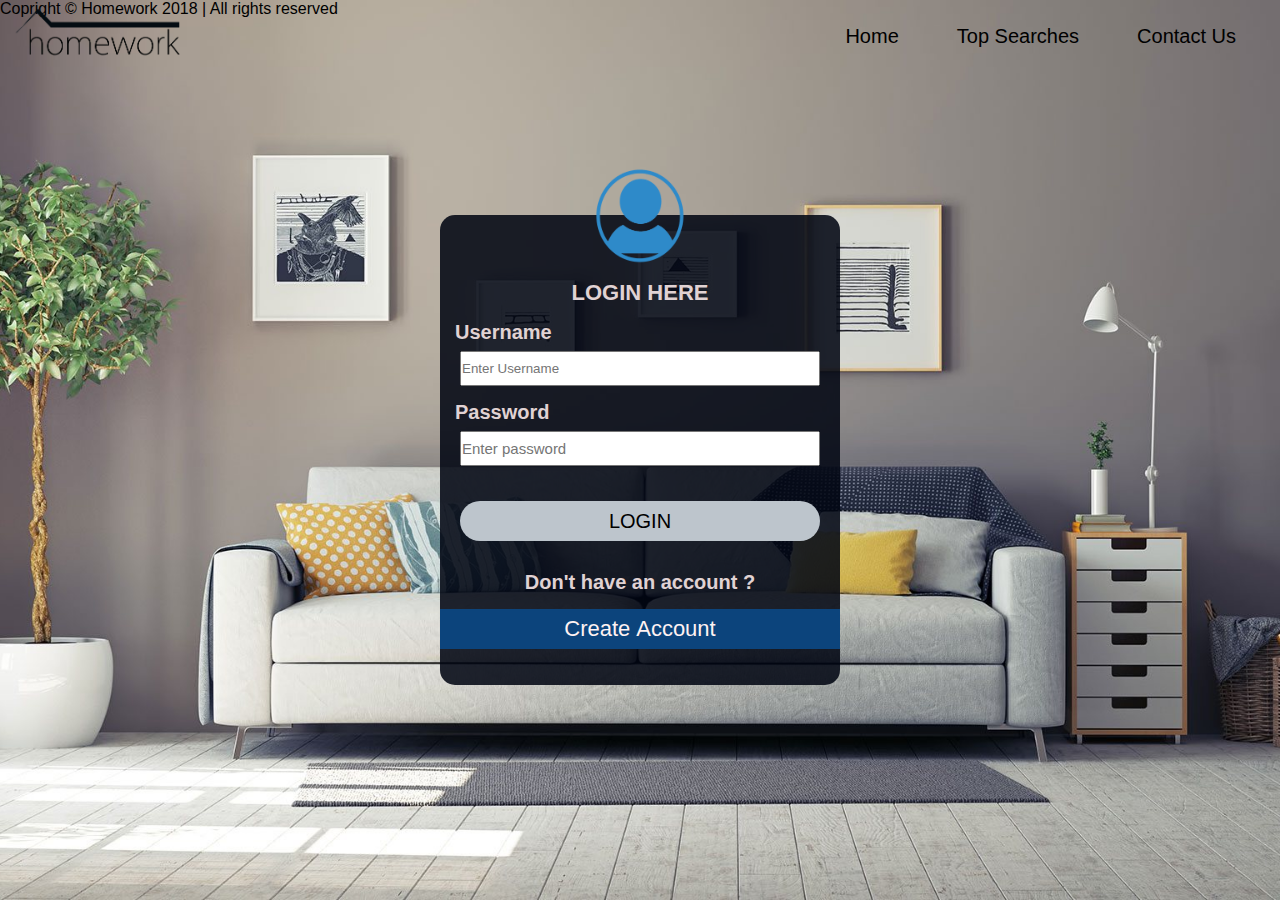
<file: Documents/Homework/HWW/login.html>
<!DOCTYPE html>
<html lang="en">

<head>
    <meta charset="UTF-8">
    <title>HomeWork | Login</title>

    <link rel="stylesheet" href="css/font-awesome.min.css">
    <link rel="stylesheet" href="css/style.css">
    <link rel="stylesheet" href="css/login.css">


</head>

<body>


    <header>
        <a href="index.php" id="page_name"><img src="images/smpl.png" alt=""></a>
        <nav>

            <ul>
                <li><a href="index.html">Home</a></li>
                <li><a href="index.html#topsec">Top Searches</a></li>
                <li><a href="#">Contact Us</a></li>
            </ul>

        </nav>

    </header>

    <div class="loginbox">
        <img src="images/no_user.png" class="home">



        <h1>LOGIN HERE</h1>
        <form action="login.php" method="post">
            <p>Username</p>
            <input type="text" name="name" placeholder="Enter Username">

            <p>Password</p>
            <input type="password" name="pass" placeholder="Enter password">



            <input type="submit" name="login" value="LOGIN">

            <p class="dont">Don't have an account ?</p>
            <a href="register.html">Create Account</a>

        </form>
    </div>



    <footer>
        <p>Copright &copy; Homework 2018 | All rights reserved</p>
    </footer>

</body>

</html>
</file>
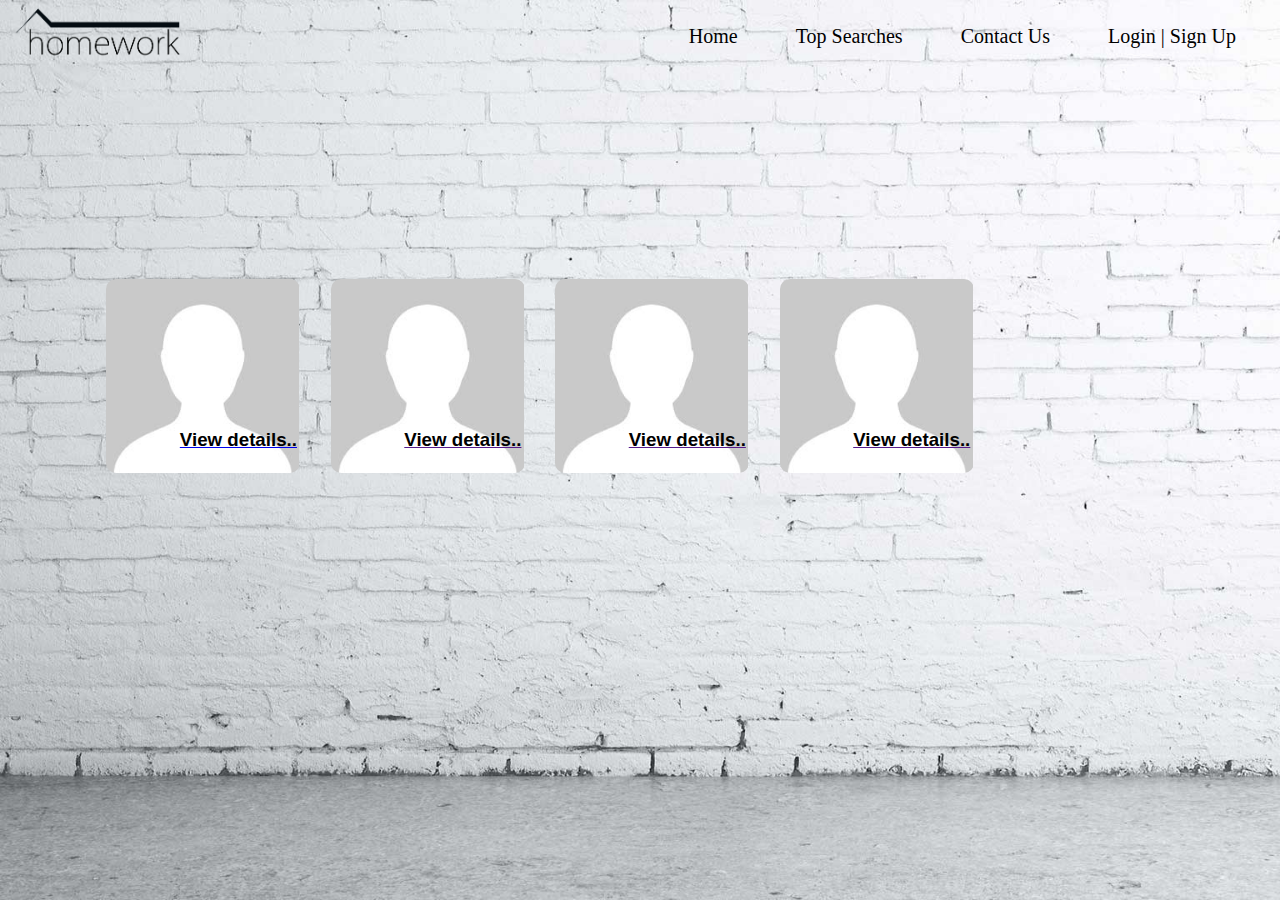
<file: Documents/Homework/HWW/profile.html>
<!DOCTYPE html>
<html lang="en">

<head>
    <meta charset="UTF-8">
    <title>HomeWork | Home</title>

    <link rel="stylesheet" href="css/font-awesome.min.css">
    <link rel="stylesheet" href="css/style.css">
     <link rel="stylesheet" href="css/profile.css">


</head>
    

<body>


    <div class="landing">

        

       <section class="sect1" >
                
     
                <div id="content">
                    <li>
                        <div class="xop-box xop-1">
                        <a href="user.html"><h3 id="ab">View details..</h3></a></div></li>
                     <li>
                        <div class="xop-box xop-2"> <a href=""><h3 id="ab">View details..</h3></a></div></li>
                     <li>
                        <div class="xop-box xop-3"> <a href=""><h3 id="ab">View details..</h3></a></div></li>
                     <li>
                        <div class="xop-box xop-4"> <a href=""><h3 id="ab">View details..</h3></a></div></li>
                     <li>
                        <div class="xop-box xop-5"></div></li>
                    <li>
                        <div class="xop-box xop-6"></div>
                     <li>
                        <div class="xop-box xop-7"></div></li>
                     <li>
                        <div class="xop-box xop-8"></div>
    </div>
        
        </section></div>
    

    <header>
        <a href="index.html" id="page_name"><img src="images/smpl.png" alt=""></a>
        <nav>

            <ul>
                <li><a href="index.html">Home</a></li>
                <li><a href="#topsec">Top Searches</a></li>
                <li><a href="#">Contact Us</a></li>
                <li><a href="login.html">Login | Sign Up</a></li>
            </ul>

        </nav>

    </header>

    


    

</body>

</html>
</file>
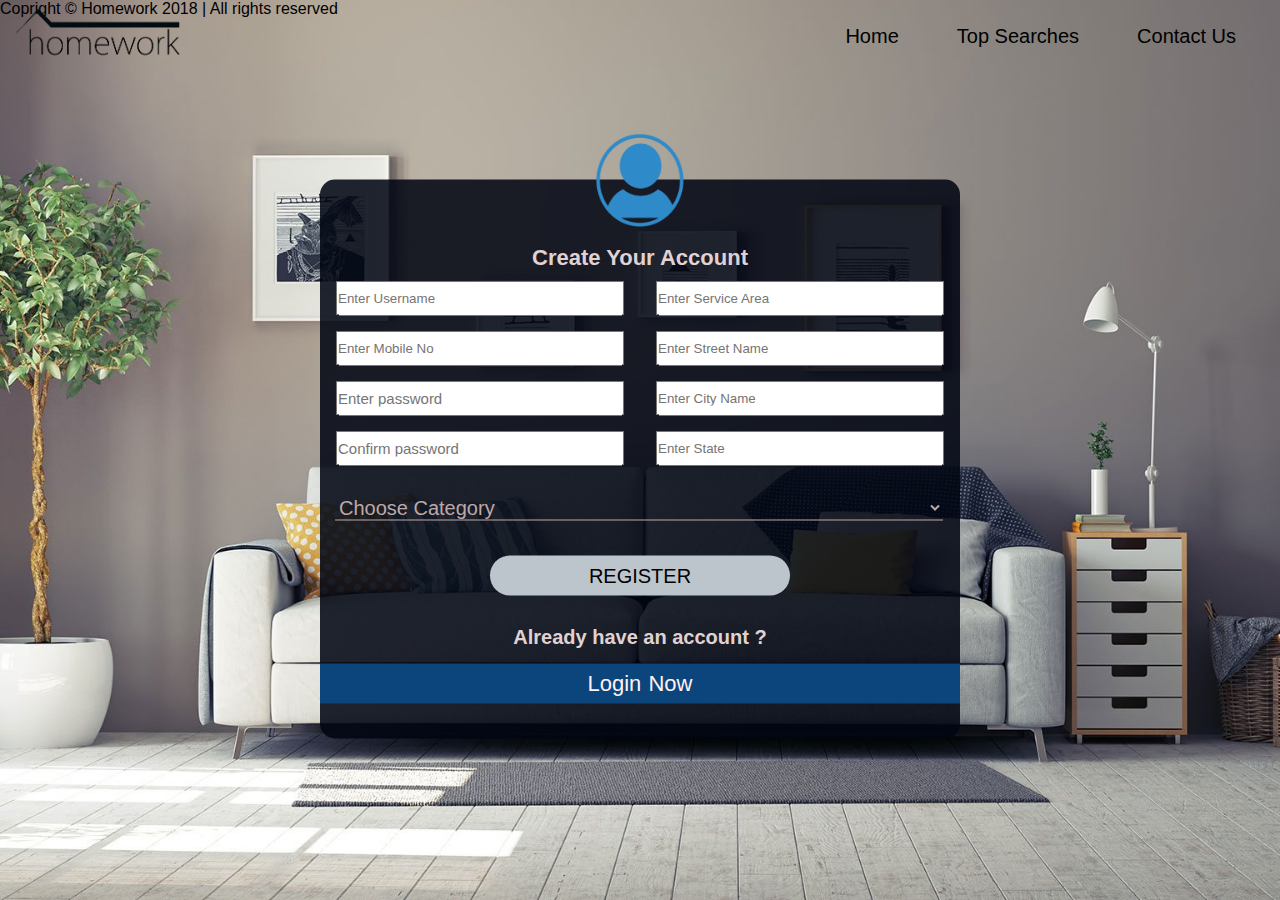
<file: Documents/Homework/HWW/register.html>
<!DOCTYPE html>
<html lang="en">

<head>
    <meta charset="UTF-8">
    <title>HomeWork | Register</title>

    <link rel="stylesheet" href="css/font-awesome.min.css">
    <link rel="stylesheet" href="css/style.css">
    <link rel="stylesheet" href="css/login.css">


    <style>
        .loginbox {
            width: 50%;
            height:auto;
            margin-bottom: 50px;
            background: rgba(1, 6, 18, 0.87);
            color: #e0d2d3;
            position: absolute;
            top: 51%;
            left: 50%;
            transform: translate(-50%, -50%);
            border-radius: 15px;
            margin-bottom: 15px;
        }

        .sec1 {
            width: 50%;
            float: left;
        }

        .sec2 {
            width: 50%;
            float: left;
        }

        form input[type="text"],
        form input[type="password"],
        form input[type="number"] {
            margin-top: 10px;
            margin-bottom: 15px;
        }

        form input[type="submit"] {
            width: 300px;
        }

        select {
            border: none;
            border-bottom: 1px solid #bfa8a8;
            background: transparent;
            color: #bfa8a8;
            font-size: 20px;
            width: 95%;
            margin-left: 15px;
            margin-top: 15px;
        }

        select option {
            background-color: rgba(1, 6, 18, 0.87);
            color: white;
        }


        .loginbox a {
            margin-bottom: 35px;


        }

        @media (max-width:768px) {
            .loginbox {
                width: 85%;

            }

    </style>


</head>

<body>


    <header>
        <a href="index.html" id="page_name"><img src="images/smpl.png" alt=""></a>
        <nav>

            <ul>
                <li><a href="index.html">Home</a></li>
                <li><a href="index.html#topsec">Top Searches</a></li>
                <li><a href="#">Contact Us</a></li>
            </ul>

        </nav>

    </header>

    <div class="loginbox">
        <img src="images/no_user.png" class="home">



        <h1>Create Your Account</h1>
        <form method="post" action="register.php">

            <div class="sec1">
                <input type="text" name="name" placeholder="Enter Username" required autocomplete="off">

                <input type="text" name="phone" placeholder="Enter Mobile No" maxlength="10" required autocomplete="off">

                <input type="password" name="pass1" placeholder="Enter password" required autocomplete="off">

                <input type="password" name="pass2" placeholder="Confirm password" required autocomplete="off">


            </div>


            <div class="sec2">
                <input type="text" name="area" placeholder="Enter Service Area" required autocomplete="off">

                <input type="text" name="street" placeholder="Enter Street Name" required autocomplete="off">

                <input type="text" name="city" placeholder="Enter City Name" required autocomplete="off">
                <input type="text" name="state" placeholder="Enter State" required autocomplete="off">

            </div>




            <select name="category">
            <option value="cat" selected disabled hidden>Choose Category</option>
             <option value="Driver">Driver</option>
            <option value="Plumber">Plumber</option>  
            <option value="Electrician">Electrician</option> 
            <option value="Carpenter">Carpenter</option>
            <option value="Painter">Painter</option> 
            <option value="Mason">Mason</option> 
            </select>




            <input type="submit" name="register" value="REGISTER">

            <p class="dont">Already have an account ?</p>
            <a href="login.html">Login Now</a>

        </form>
    </div>



    <footer>
        <p>Copright &copy; Homework 2018 | All rights reserved</p>
    </footer>

</body>

</html>
</file>
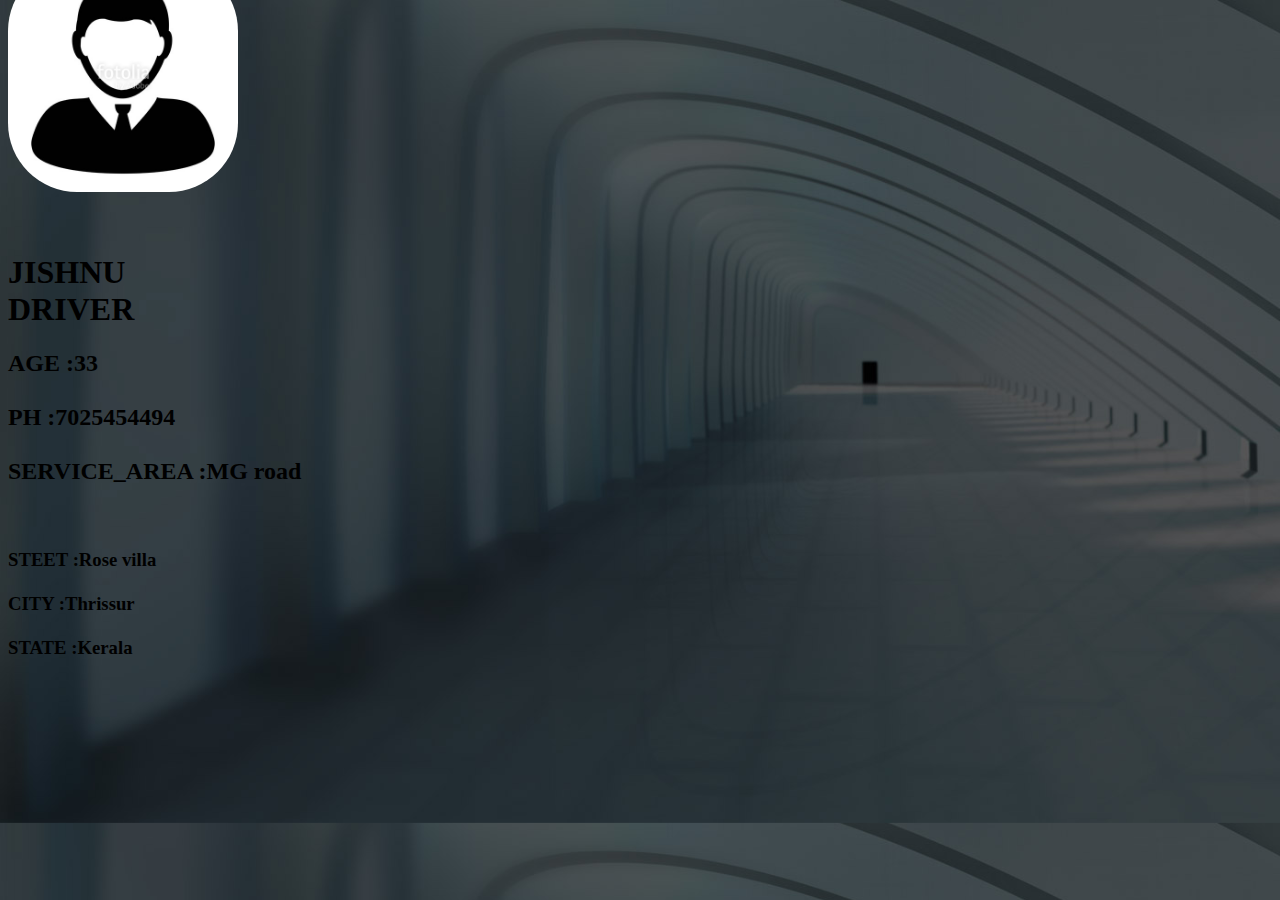
<file: Documents/Homework/HWW/user.html>
<!DOCTYPE html>
<html lang="en">

<head>
    <meta charset="UTF-8">
    <title>HomeWork | user</title>

    <link rel="stylesheet" href="css/font-awesome.min.css">
     <link rel="stylesheet" href="css/user.css">


</head>
     

<body>
<div class="user">
    <div class="box">
    <img src="css/500_F_112091769_vWEmDiwVIpO4H1plGuhYgnmduTuiGUh2.jpg" class="userpro">
        
        <h1><br>JISHNU<br>DRIVER</h1>
        <h2>AGE :33<br><br>PH :7025454494<br><br>SERVICE_AREA :MG road</h2>
        <h3><br><br>STEET :Rose villa<br><br>CITY :Thrissur<br><br>STATE :Kerala</h3>
       
    
    
    
    </div>  
    </div>
</file>
<file: Documents/Homework/HWW/css/style.css>
* {
    margin: 0;
    padding: 0;
    box-sizing: border-box;
    outline: none;
}

body {
    font-family: Arial, "Helvetica Neue", Helvetica, sans-serif;
    position: relative;
    
}

header {
    background: transparent;
    width: 100%;
    height: 85px;
    position: absolute;
    top: 0;
    left: 0;
}

#page_name {
    float: left;
    margin: 20px;
    color: black;
    text-decoration: none;
    font-size: 20px;
    margin-top: 25px;
    position: relative;
}

#page_name img {
    width: 300px;
    height: auto;
    position: absolute;
    top: -125px;
    left: -70px;
}

#menu_icon {
    display: none;
    color: black;
    text-decoration: none;
    font-size: 30px;

}

nav {
    float: right;
    padding: 15px;
    font-size: 20px;
}

nav ul {
    list-style: none;
}

nav ul li {
    display: inline-block;
    float: left;
    padding: 10px;
    margin: 0 10px;
    text-align: center;

}

nav ul li a {
    color: #000000;
    text-decoration: none;
    padding: 8px;
    border: 1px solid transparent;
    transition: all ease 300ms;

}
nav ul li a:hover {

    border: 1px solid black;

}
#profile{
    border-image:url(../images/images.jpg);
}

.landing {
    background-image: url(../images/white-brick-wall-1080P-wallpaper.jpg);
    background-size: cover;
    background-position: center;
    height: 100vh;
    display: flex;
    flex-direction: column;
    justify-content: center;
    align-items: center;
    color: white;
    text-align: center;
    padding: 25px;
}



.landing h1 {
    font-size: 80px;
    margin-top: -10px;
    color: rgba(0, 0, 0, 0.71);
    padding: 10px;
}

.landing p {
    font-size: 20px;
    color: black; // background-color: rgba(240, 248, 255, 0.68);
    padding: 10px;
    border-radius: 15px;
    margin-top: -8px;
}

.landing form {
    background-color: rgba(0, 0, 0, 0.78);
    padding: 10px;
    
    border-radius: 15px;
    margin-top: 20px;
}

.landing select {
    font-size: 18px;
    padding: 10px;
    width: 250px;
    border-radius: 10px;

}

.landing button {
    padding: 10px;
    font-size: 18px;
    width: 50px;
    border-radius: 10px;
    color: #000000;
    border: none;
    background-color: white;
    transition: all ease 300ms;

}

.landing button:hover {
    color: white;
    background-color: rgba(0, 0, 0, 0.78);
    cursor: pointer;

}


.tops {
    background-image: url(../images/21053_1_other_wallpapers_minimalistic_wall.jpg);
    background-position: center center;
    background-size: cover;
    background-attachment: fixed;
    min-height: 100vh;
    padding-bottom: 100px;

}



.gallery h1 {
    padding: 25px;
    font-size: 48px;
    text-align: center;
    text-transform: uppercase;
    background-color: rgba(0, 0, 0, 0.78);
    margin-bottom: 50px;
    color: white;
    border-radius: 10px;

}



.grid_section {
    max-width: 100%;
    margin: 0 auto;
    margin-top: -30px;


}

.grid {
    margin: 20px 0 0 0;
    padding: 0;
    list-style: none;
    display: block;
    text-align: center;
    width: 100%;
 

}


.grid:after {
    clear: both;
}

.grid:after,
.box:before {
    content: "";
    display: table;
}

.grid li {
    width: 350px;
    height: 250px;
    display: inline-block;
    margin: 10px;
}

.box {
    width: 100%;
    height: 100%;
    position: relative;
    cursor: pointer;
    border-radius: 10px;
    transition: all ease-in-out 0.3s;
    overflow: hidden;
}

.box:hover {
    transform: scale(1.05);

}

.box:hover h3 {
    position: absolute;
    top: 0;
    color: white;
    top: 50%;
    left: 50%;
    transform: translate(-50%, -50%);
    font-size: 35px;
    background-color: rgba(0, 0, 0, 0.71);
    width: 100%;
    padding: 15px;

}

.box img {
    width: 350px;
    height: 250px;
}



.contact{
   
    text-align:center;
    height: 100vh;
   background-color: dimgray;
   background-image:url(awhCbhLqRceCdjcPQUnn_IMG_0249-1024x522.jpg);
    background-size: cover;
   position:relative;
    background-position: center;
    
}

.contactus{

    text-transform:uppercase;
      color:#fff;
    
}

 h4{
    
    font-size: 42px;
    font-family:monospace;
   
}
 h5{
     font-family:monospace;
    font-size: 20px;
    color: #020101;
   
    
}


 
input{
    height: 45px;
   
    
}
.submit{
    background: #535353;
    border-color: transparent;
    color: #fff;
    font-size: 20px;
    font-weight: bold;
    font-family:monospace;
    letter-spacing: 2px;
    margin-top: 20px;
    border-radius: 50px;
    cursor: pointer;
    
    
}
.submit:hover{
    color:black;
    background: gray;
     transform: scale(1.05);

}
</file>
<file: Documents/Homework/HWW/css/login.css>
body {
    min-height: 100vh;
    background-image: url(../images/slide1.jpg);
    background-position: center center;
    background-size: cover;
}

.loginbox {
    width: 400px;
    height: 470px;
    background: rgba(1, 6, 18, 0.87);
    color: #e0d2d3;
    position: absolute;
    top: 50%;
    left: 50%;
    transform: translate(-50%, -50%);
    border-radius: 15px;
}

.home {
    width: 100px;
    height: 100px;
    border-radius: 50%;
    position: absolute;
    top: -50px;
    left: calc(50% - 50px);

}

.loginbox h1 {
    margin-top: 65px;
    text-align: center;
    font-size: 22px;
    font-family: sans-serif;

}

.loginbox p {
    font-weight: bold;
    padding: 15px;
    font-size: 20px;
    
}

.loginbox input {
    width: 90%;
    display: block;
    margin: 0 auto;
    height: 35px;
    margin-top: -8px;


}

.input1 form input[type="text"],
form input[type="password"],
form input[type="number"] {
    
    
   
    font-size: 15px;
}

.input1 form input[type="text"]:focus,
form input[type="password"]:focus {
    border: 2px solid #4e9eef;
}



form input[type="submit"] {
    border: none;
    outline: none;
    height: 40px;
    background-color: #bdc5cc;
    font-size: 20px;
    font-family: sans-serif;
    border-radius: 20px;
    margin-top: 35px;
    transition: all ease 500ms;


}

.loginbox input[type="submit"]:hover {
    cursor: pointer;
    background: #4e9eef;
    color: #000;
}

p.dont {
    text-align: center;
    margin-top: 15px;
    color: #e0d2d3;
}


.loginbox a {
    display: block;
    width: 100%;
    background-color: #0c447c;
    padding: 10px;
    margin: 0 auto;
    word-spacing: 1px;
    font-size: 22px;
    line-height: 20px;
    color: #fff2f2;
    text-decoration: none;
    text-align: center;
    transition: all ease 500ms;


}

.loginbox a:hover {
    cursor: pointer;
    background: #000;
    color: #e0d2d3;
}
</file>
<file: Documents/Homework/HWW/css/profile.css>
body {
    font-family: Arial, "Helvetica Neue", Helvetica, sans-serif;
   
    
}

header {
    background: transparent;
    width: 100%;
    height: 85px;
    position: absolute;
    top: 0;
    left: 0;
}

#page_name {
    float: left;
    margin: 20px;
    color: black;
    text-decoration: none;
    font-size: 20px;
    margin-top: 25px;
    position: relative;
}

#page_name img {
    width: 300px;
    height: auto;
    position: absolute;
    top: -125px;
    left: -70px;
}

#menu_icon {
    display: none;
    color: black;
    text-decoration: none;
    font-size: 30px;

}

nav {
    float: right;
    padding: 15px;
    font-size: 20px;
}

nav ul {
    list-style: none;
}

nav ul li {
    display: inline-block;
    float: left;
    padding: 10px;
    margin: 0 10px;
    text-align: center;

}

nav ul li a {
    color: #000000;
    text-decoration: none;
    padding: 8px;
    border: 1px solid transparent;
    transition: all ease 300ms;

}

nav ul li a:hover {

    border: 1px solid black;

}
#content{
    grid-template-columns:1% 1% 1% ;
    max-width:960px;
    
    padding: 6% 2%;
    display:inline;
    justify-content: center;
}
section.sect1 li{
    width: 200px;
    height: 200px;
    display: inline-grid;
    backface-visibility: visible;
    padding: 3px;
    margin: 10px;
    
    
    
}
.xop-box{
    width: 100%;
    height: 100%;
    margin-top: 80px;
    position: relative;
    cursor: pointer;
    border-radius: 10px;
     transition: all ease-in-out 0.3s;
    overflow: hidden;
   
}
.xop-box:hover{
    transform: scale(1.05);
    
}



section.sect1:after{
    clear: both;
    
}

section.sect1:after,  section.sec1:before{
    content: "";
    display: table;
}



li{
    font-family: serif;
}

.xop-1{
    background: linear-gradient(rgba(0,0,0,.50),rgba(0,0,0,0.10)),  url("images/NEWS_161119906_AR_-1_WCRDATLQTQFT.jpg");
    background: url(missing_farmer_profile_photo.png);
    background-size: contain;
    background-repeat: no-repeat;
}
.xop-2{
    background: linear-gradient(rgba(0,0,0,.50),rgba(0,0,0,0.10)),  url("images/NEWS_161119906_AR_-1_WCRDATLQTQFT.jpg");
    background: url(missing_farmer_profile_photo.png);
    background-size: contain;
    background-repeat: no-repeat;
}


.xop-3{
    background: linear-gradient(rgba(0,0,0,.50),rgba(0,0,0,0.10)),  url("images/NEWS_161119906_AR_-1_WCRDATLQTQFT.jpg");
    background: url(missing_farmer_profile_photo.png);
    background-size:contain;
    background-repeat:no-repeat;
}
.xop-4{
    background: linear-gradient(rgba(0,0,0,.50),rgba(0,0,0,0.10)),  url("images/NEWS_161119906_AR_-1_WCRDATLQTQFT.jpg");
    background: url(missing_farmer_profile_photo.png);
    background-size: contain;
    background-repeat: no-repeat;
}


section.sect1:after{
    clear: both;
    
}
#ab{
    margin-top: 150px;
    margin-left: 70px;
    font-weight: bold;
    color: black;
    font-family:sans-serif
}
#ab:hover{
    color: #0c1ded;
    background:#60cbd9; 
}
</file>
<file: Documents/Homework/HWW/css/user.css>
body {
    background-image: url(background_7.jpg);
    background-size: cover;
}



.box2 {
    margin-top: 350px;
    width: 65%;
    height: 400px;
    background: rgba(1, 6, 18, 0.87);
    backface-visibility: visible;
    color: #e0d2d3;
    position: absolute;
    top: 50%;
    left: 50%;
    transform: translate(-50%, -50%);
    border-radius: 15px;
    margin-bottom: 15px;
}


.box2 h1 {
    text-align: right;
    margin: 9px;
    margin-top: -220px;
    font-family: serif;
    font-weight: 100;
    color: firebrick;
    text-transform: uppercase;
}

.box2 span {
    font-size: 55px;
}

.left {
    display: block;
    float: left;
}

.right {
    display: block;
    clear: both;
    float: right;
}

.box2 h2 {

    margin-top: 70px;
    margin-left: 50px;
    font-family: monospace;
    font-size: 20px;
}

.box2 h3 {
    margin-top: -160px;
    margin-right: 50px;
    font-weight: bold;
    font-family: monospace;
    font-size: 20px;
    float: right;


}

.userpro {
    border-radius: 30%;
    width: 230px;
    margin-top: -46px;



}

nav ul li a {
    color: white;
    text-decoration: none;
    padding: 8px;
    border: 1px solid transparent;
    transition: all ease 300ms;

}

nav ul li a:hover {

    border: 1px solid white;

}
</file>
